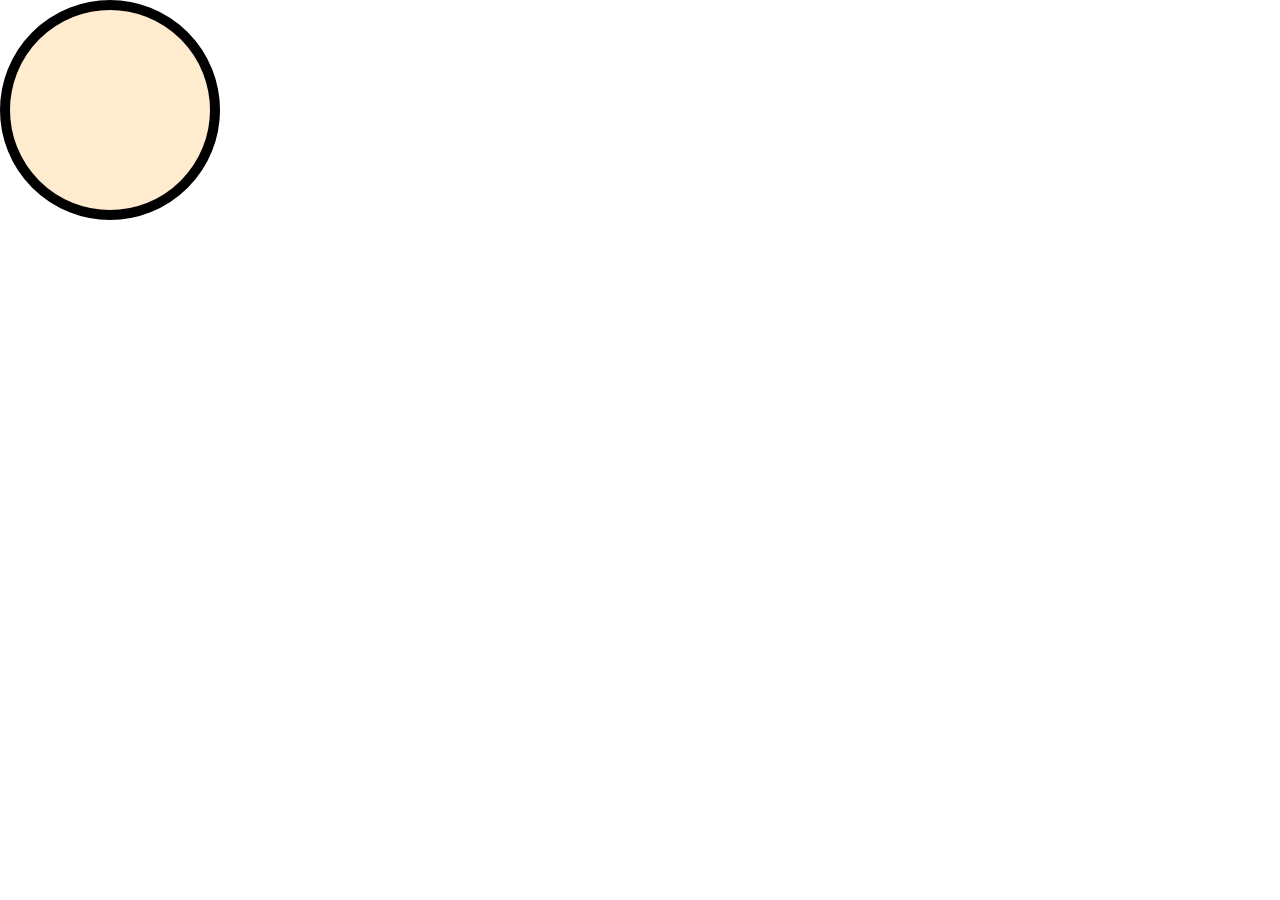
<file: index.html>
<!DOCTYPE html>
<html lang="en">
<head>
    <meta charset="UTF-8">
    <meta name="viewport" content="width=device-width, initial-scale=1.0">
    <title>Document</title>
    <style>
        .box{
             height: 200px;
             width: 200px;
             border: 10px solid black;
             background-color: blanchedalmond;
             border-radius: 50%;
             position:absolute;
             top:0;
             left:0;
             animation-name: slideMe;
             animation-duration: 5s;
             animation-iteration-count: infinite;


             
        }
        
        @keyframes slideMe{
            0%{
                top:0;
                left:0;
            }
            50%{
                
                background-color: blue;
            }
            100%{
                background-color: brown;

            }
            
        }
        
    </style>
</head>
<body>
<div class="box"></div>
<p>

</body>
</html>
</file>
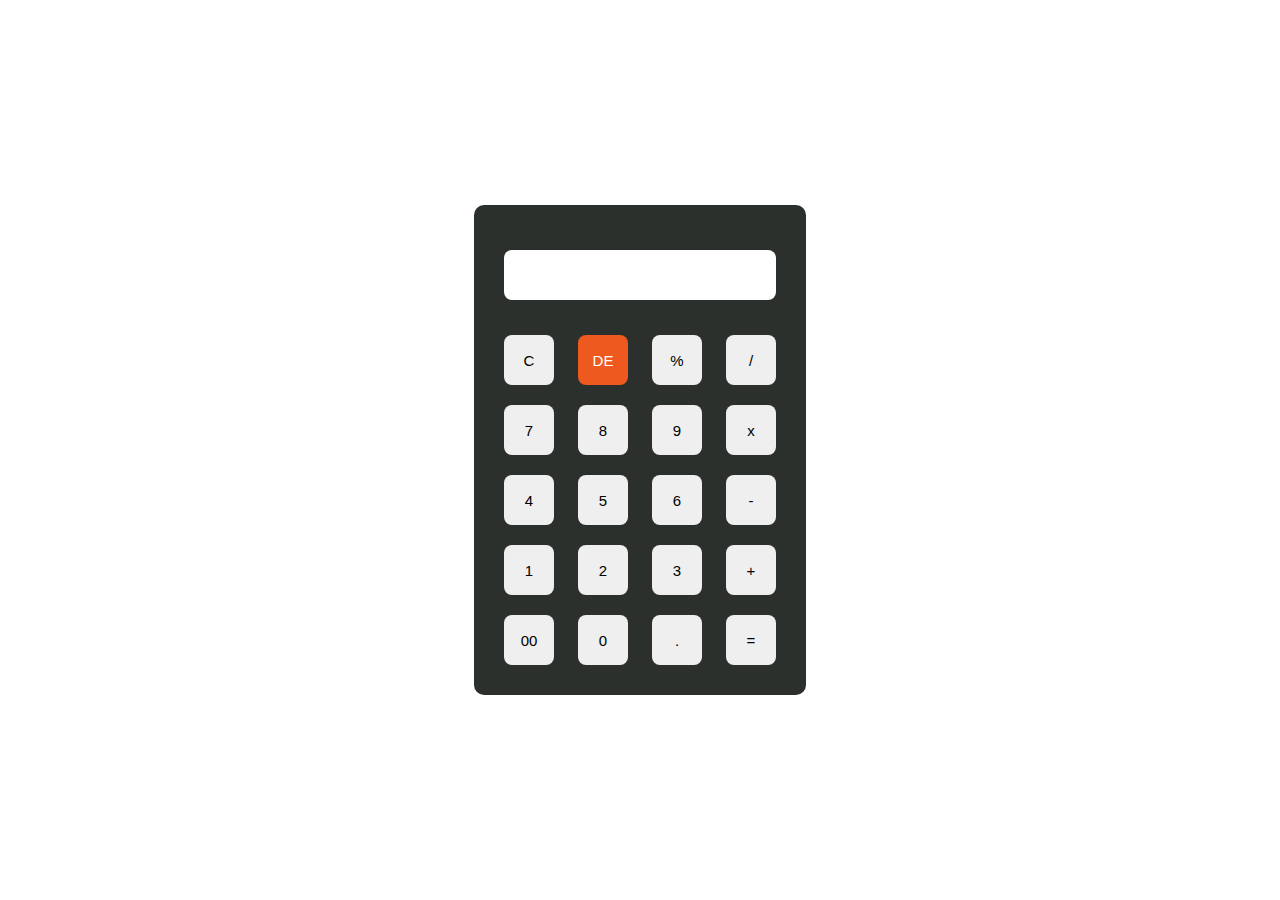
<file: calculator.html>
<!DOCTYPE html>
<html lang="en">
<head>
    <meta charset="UTF-8">
    <meta name="viewport" content="width=device-width, initial-scale=1.0">
    <title>Document</title>
    <link rel="stylesheet" href="cal.css">

</head>
<body>
    <div id="calc">
        <div id="content">
            <form>
                <div id="output">
                    <input type="text" id="res">

                </div>
                <div class="btn">
                    <input type="button" value="C" onclick="Clear()" id="clear">
                    <input type="button" value="DE" onclick="Back()" id="backspace">
                    <input type="button" value="%" onclick="Solve('%')">
                    <input type="button" value="/" onclick="Solve('/')">
                    <br>
                    <input type="button" value="7" onclick="Solve('7')">
                    <input type="button" value="8" onclick="Solve('8')">
                    <input type="button" value="9" onclick="Solve('9')">
                    <input type="button" value="x" onclick="Solve('*')">
                    <br>
                    <input type="button" value="4" onclick="Solve('4')">
                    <input type="button" value="5" onclick="Solve('5')">
                    <input type="button" value="6" onclick="Solve('6')">
                    <input type="button" value="-" onclick="Solve('-')">
                    <br>
                    <input type="button" value="1" onclick="Solve('1')">
                    <input type="button" value="2" onclick="Solve('2')">
                    <input type="button" value="3" onclick="Solve('3')">
                    <input type="button" value="+" onclick="Solve('+')">
                    <br>
                    <input type="button" value="00" onclick="Solve('00')">
                    <input type="button" value="0" onclick="Solve('0')">
                    <input type="button" value="." onclick="Solve('.')">
                    <input type="button" value="=" onclick="Result()">
                </div>
            </form>
        </div>
    </div>
    <script src="index.js"></script>
    
</body>
</html>
</file>
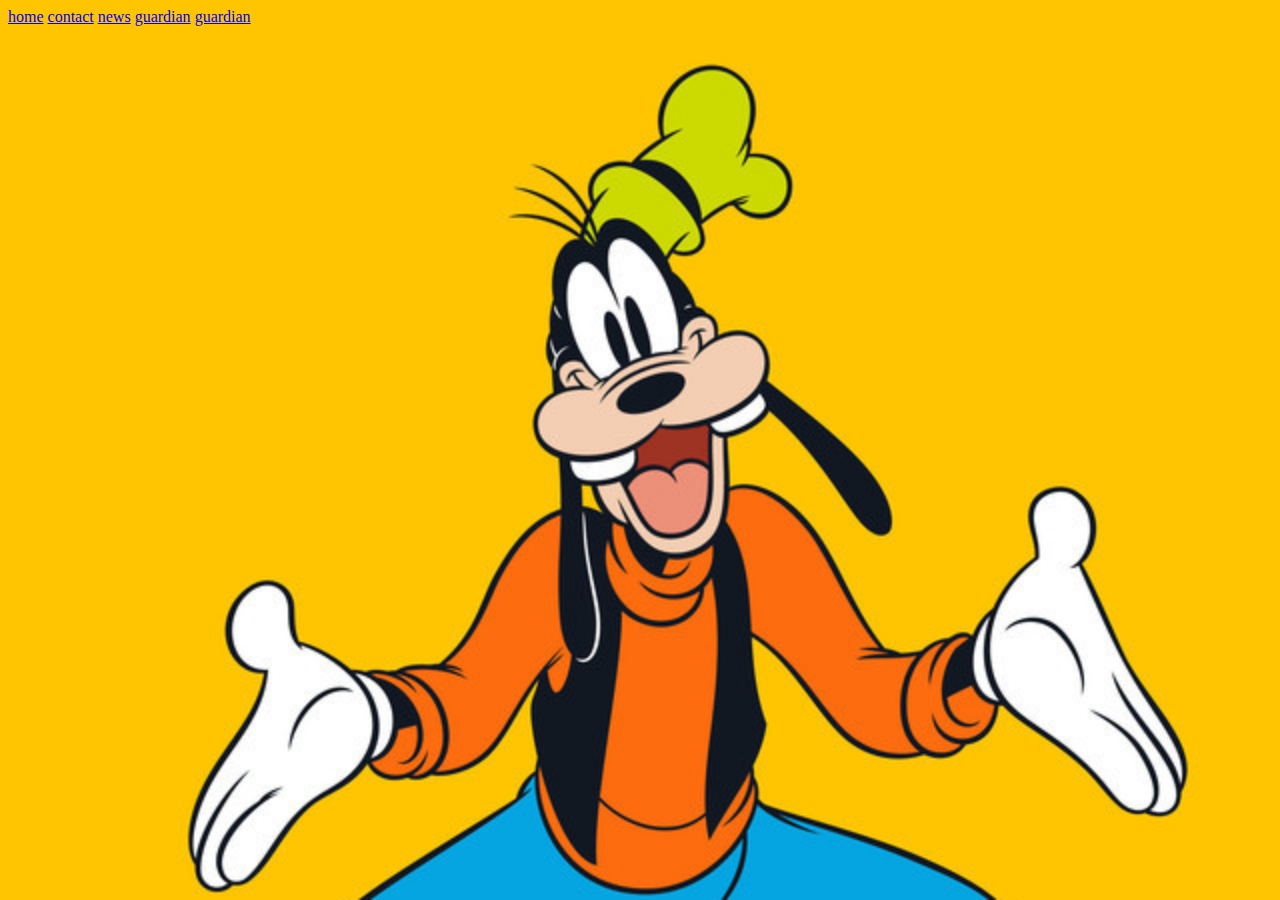
<file: contact.html>
<!DOCTYPE html>
<html lang="en">
<head>
    <meta charset="UTF-8">
    <meta name="viewport" content="width=device-width, initial-scale=1.0">
    <title>Document</title>
    <style>
        
        body{
            background-image: url("goofy.jpeg");
            background-repeat: no-repeat;
            background-size: cover;
            
        }
        ul {
            list-style-type: none;
            margin: 0;
            padding: 0;
            
        }
        li  {
            display: inline;
        }
        

        
       
    </style> 
    

</head>
<body>
    
        <ul>
            <li><a href="home">home</a></li>
            <li><a href="contact">contact</a></li>
            <li><a href="news">news</a></li>
            <li><a href="guardian">guardian</a></li> 
            <li><a href="guardian">guardian</a></li>
            
        </ul>
    

    
</body>
</html>
</file>
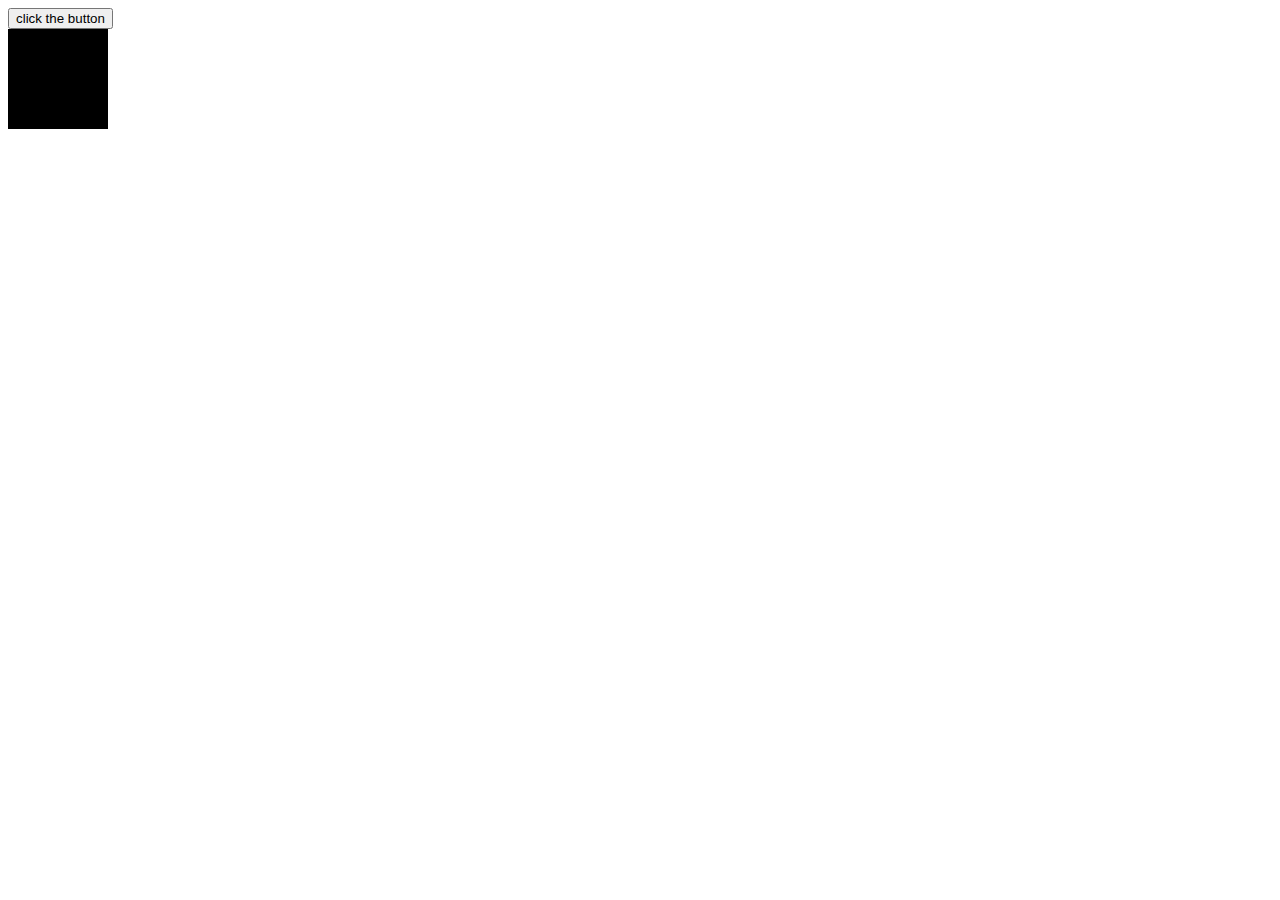
<file: jsquery.html>
<!DOCTYPE html>
<html lang="en">
<head>
    <meta charset="UTF-8">
    <meta name="viewport" content="width=device-width, initial-scale=1.0">
    <title>Document</title>
    <style>
        #box{
            width: 100px;
            height:100px;
            background-color: black;

        }
    </style>
</head>
<body>
    <button id="clickme">click the button</button>
    <div id="box"></div>






    <script src="https://cdn.jsdelivr.net/npm/jquery@3.7.1/dist/jquery.min.js"></script>
    <script>
        $(document).ready(function() {
            $("#clickme").on("click",function(e){
                
                $("#box").hide();
            })
        })
    </script>
</body>
</html>
</file>
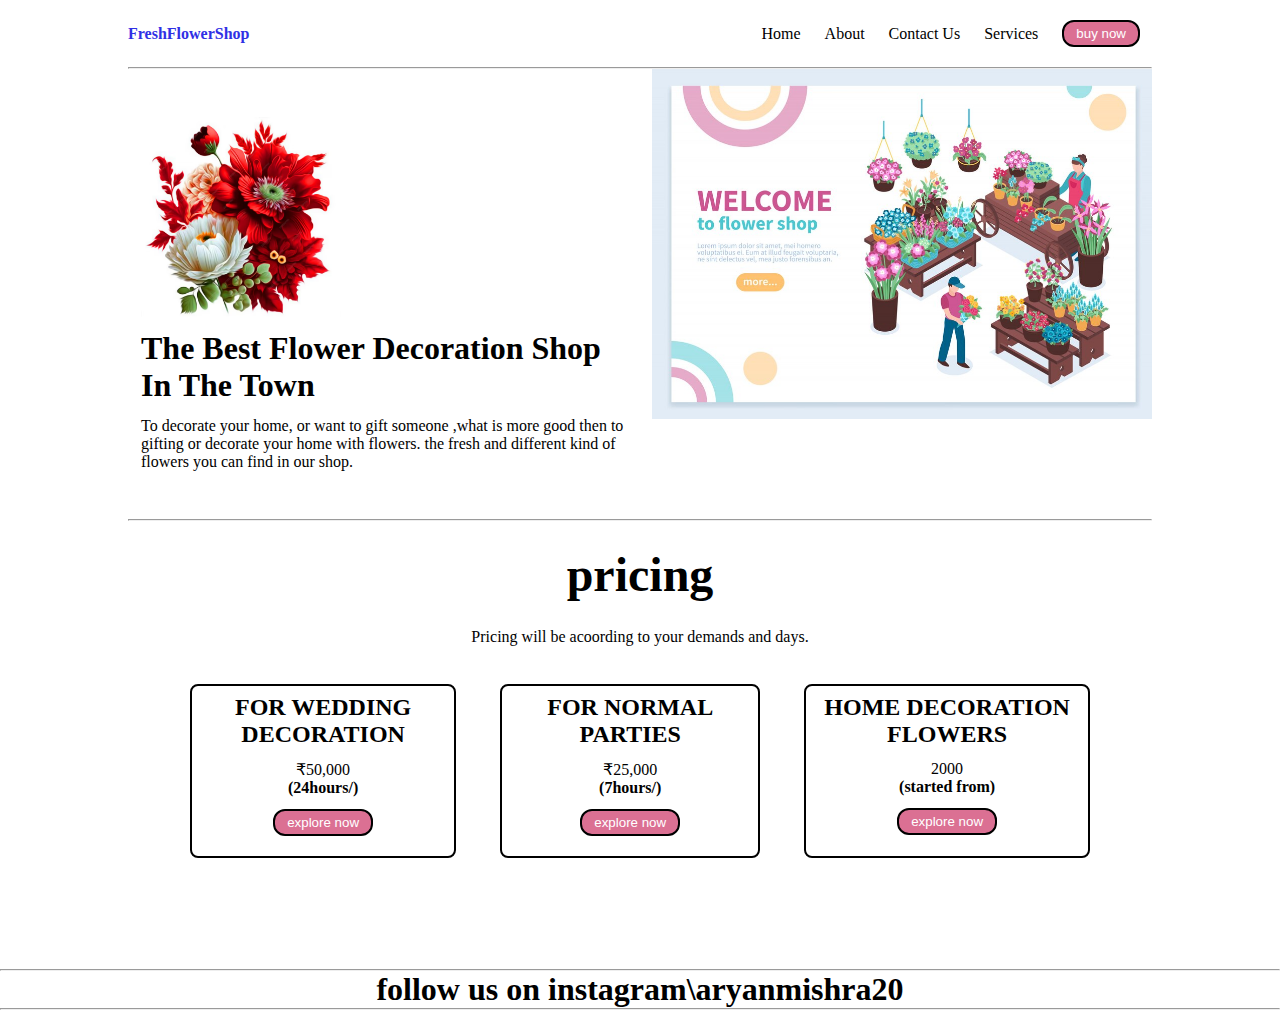
<file: landingpage.html>
<!DOCTYPE html>
<html lang="en">
<head>
    <meta charset="UTF-8">
    <meta name="viewport" content="width=device-width, initial-scale=1.0">
    <title>flower shop- The best flower shop of the town.</title>
    <link rel="stylesheet"href="style.css">
    <link rel="stylesheet"href="utils.css">
</head>
<body class="overflow-hidden">
    <div class="container mx-auto">
    <header> 
        <nav class="flex justify-between">
            <div class=" font-bold flex items-center text-blue">FreshFlowerShop</div>
            <ul class="navbar flex items-center">
                <li>Home</li>
                <li>About</li>
                <li>Contact Us</li>
                <li>Services</li>
                <li><button class="btn">buy now</button></li>
            </ul>

        </nav>
        <hr>
    </header>
    <main class="min-h-screen">
        <section class="section1">
            <div class="flex">
            <div class="topleft flex justify-center flex-col px-2">
                <img src="/painting-flowers-white-background_707214-518.avif"alt="" height="200px" width="200px">
                <h1 class="my-1">The Best Flower Decoration Shop In The Town</h1>
                <p>To decorate your home, or want to gift someone ,what is more good then to gifting or decorate your 
                    home with flowers.
                    the fresh and different kind of flowers you can find in our shop.

                </p>
                
            </div>
            <div class="topright">
                <img src="flowershop.jpg" alt="" height="350px" width="500px">
            </div>
        </div>
        </section>
        <hr>
        <section class="section2">
            <h1 class="text-center my-2">pricing</h1>
            <p class="my-2">Pricing will be acoording to your demands and days.</p>
                 <div class="boxes flex justify-center">
                    <div class="box">
                    <h2>FOR WEDDING DECORATION</h2>
                    <ul>
                        <li>₹50,000<h4>(24hours/)</h4></li>
                        <li><button class="btn">explore now</button></li>
                    </ul>
                </div>
                
                    <div class="box">
                    <h2>FOR NORMAL PARTIES</h2>
                    <ul>
                        <li>₹25,000<h4>(7hours/)</h4></li>
                        <li><button class="btn">explore now</button></li>
                    </ul>
                </div>
                
                    <div class="box">
                    <h2>HOME DECORATION FLOWERS</h2>
                    <ul>
                        <li>2000<h4>(started from)</h4></li>
                        <li><button class="btn">explore now</button></li>
                    </ul>
                </div>




            
                 </div>
                </div>
        </section>
        <hr>
        <section> 
            <h1 class="text-center">follow us on instagram\aryanmishra20</h1>
        </section>
        <hr>
    </main>
    
</div>
</body>
</html>
</file>
<file: cal.css>
* {
    margin: 0;
    padding: 0;
    box-sizing: border-box;

}
#calc{
    width: 100%;
    height:100vh;
    display: flex;
    justify-content: center;
    align-items: center;
}
#content{
    background: #2c302c;
    padding:20px;
    border-radius: 10px;

}
#content form input{
    border:0;
    outline:0;
    width:50px;
    height:50px;
    border-radius: 8px;
    font-size: 15px;
    margin:10px;
    cursor:pointer;
}
#backspace{
    background-color: rgb(237, 89, 30);
    color:white;
}
form #output{
    display:flex;
    justify-content: flex-end;
    margin: 15px 0;

}
form #output input{
    text-align: right;
    flex:1;
    font-size:25px;
}
</file>
<file: style.css>
*{
    margin: 0;
    padding: 0;
}
.container{
    max-width: 80vw;
}
.navbar{
    display: flex;
    height:67px;
}
.navbar li{
    list-style: none;
    margin:0 12px;
}
.topleft{
    width:50%;
    height:50vh;
}
.topright{
    width:50%;
    height:50vh;
}
.section1 h1{
    font-size: 2rem;

   
}
.section2 h1{
    font-size: 3rem;
}
.section2{
    padding-left: 40px;
    padding-right: 40px;
}
.section2 p{
    padding: 0 8vw;
    text-align: center;
}
.box{
    padding:8px 0 ;
    margin:12px 22px;
    min-width: 20vw;
    border: 2px solid black;
    text-align: center;
    border-radius: 8px;
}
.box ul{
    list-style-type: none;

}
.box ul li{
    margin:12px 2px;
}
</file>
<file: utils.css>
.min-h-screen{
    min-height: 100vh;
}
.bg-red{
    background-color: pink;
}
.mx-auto{
    margin-left: auto;
    margin-right: auto;
}
.flex{
    display:flex;
}
.items-center{
    align-items: center;
}
.justify-between{
    justify-content: space-between;
}
.justify-center{
    justify-content:center; 

}

.flex-col{
    flex-direction:column;
}
.font-bold{
    font-weight:bolder;
}
.my-1{
    margin-top:13px;
    margin-bottom:13px;
}
.my-2{
    margin-top:26px;
    margin-bottom:26px;
}
.px-2{
    padding-left:13px;
    padding-right: 13px;
    
}
.text-blue{
    color: rgb(48, 48, 229);
}
.btn{
    padding: 4px 12px;
    border:2px solid black;
    border-radius:12px;
    cursor:pointer;
    color:white;
    background-color: palevioletred;
}

.text-center{
    text-align: center;
}
</file>
